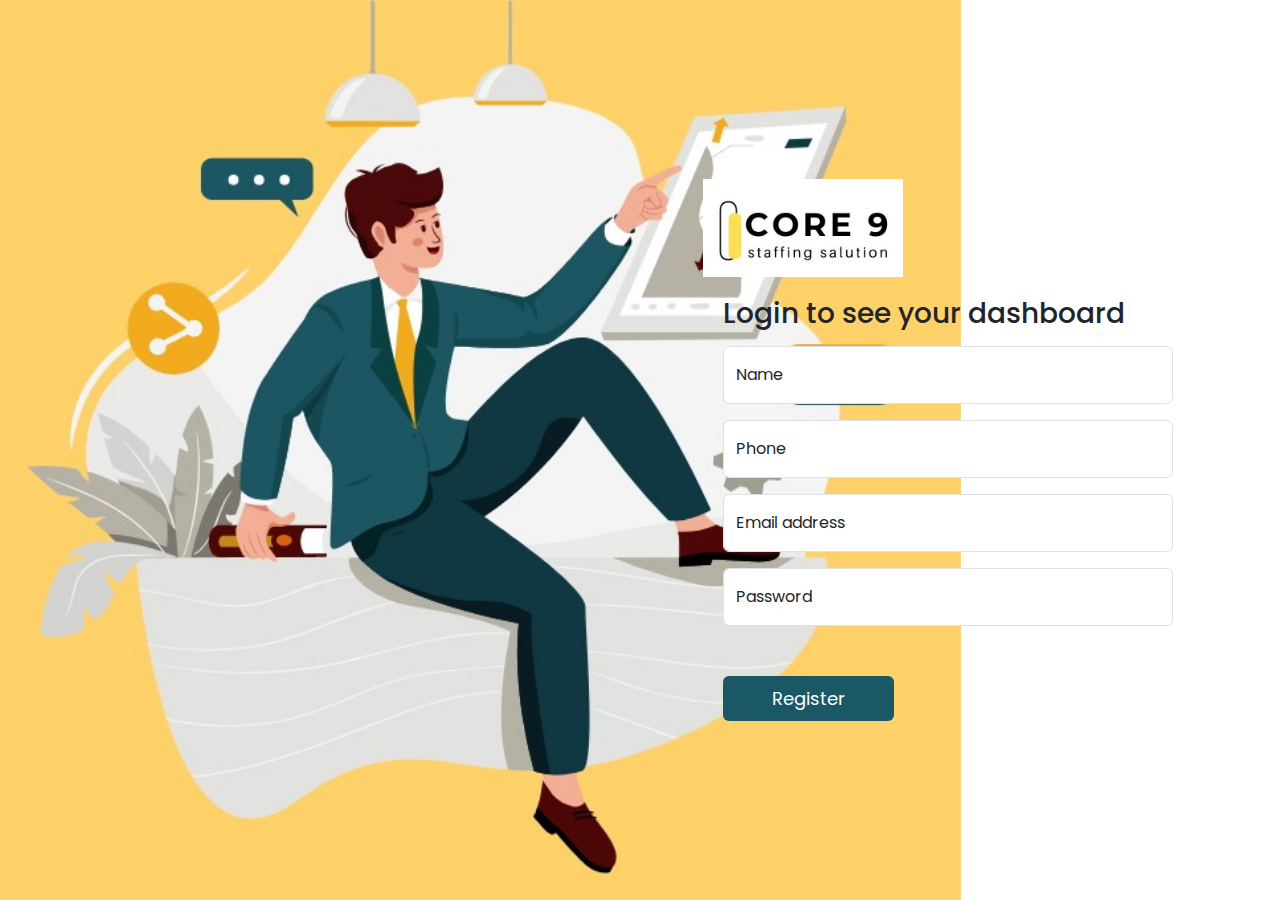
<file: core-9/register.html>
<!DOCTYPE html>
<html lang="en">

<head>
    <meta charset="UTF-8">
    <meta name="viewport" content="width=device-width, initial-scale=1.0">
    <title>Document</title>


    <!-- bootstrap link  -->
    <link href="https://cdn.jsdelivr.net/npm/bootstrap@5.3.3/dist/css/bootstrap.min.css" rel="stylesheet"
        integrity="sha384-QWTKZyjpPEjISv5WaRU9OFeRpok6YctnYmDr5pNlyT2bRjXh0JMhjY6hW+ALEwIH" crossorigin="anonymous">
    <div class=""></div>


    <!-- Font awsome cdn -->
    <link rel="stylesheet" href="https://cdnjs.cloudflare.com/ajax/libs/font-awesome/6.5.2/css/all.min.css"
        integrity="sha512-SnH5WK+bZxgPHs44uWIX+LLJAJ9/2PkPKZ5QiAj6Ta86w+fsb2TkcmfRyVX3pBnMFcV7oQPJkl9QevSCWr3W6A=="
        crossorigin="anonymous" referrerpolicy="no-referrer" />

    <!-- Main styel -->
    <link rel="stylesheet" href="assets/css/style.css">

    <style>
        
        .registration {
            height: 100vh;
        }

        .registration a{
            color: white;
            text-decoration: none;
        }
        .registration .left img{
            transform: scaleX(-1);
        }

        .registration .registration-form{
           width: 100%;
           max-width: 450px;
            margin: auto;
        }

        .registration .registration-form button{
            margin-top: 50px;
            background: #1A5865;
            font-size: 18px;
        }
        .registration .right{
            position: relative; 
        }
        .registration .right img{ 
            width: 200px;  
            display: inline-block; 
            margin-left: -20px;
            margin-bottom: 20px;
        }

        .registration .registration-form .header h2{
            font-size: 18px;
        }

        
    </style>
</head>

<body>

    <div class="main-container">
        <div class="registration">
            <div class="registration-content h-100">
                <div class="container-fluid w-100 p-0 m-0 h-100">
                    <div class="row w-100 h-100">
                        <div class="col-6 h-100 left">
                            <img src="assets/Images/Registration/register.jpg" class="h-100" alt="">
                        </div>

                        <div class="col-6 my-auto h-100  right" style="display: flex;
                        align-items: center;">
                            

                            <div class="registration-form ">
                                
                                <div class="header mb-3">
                                    <img src="assets/Images/logo/logo.jpg" alt=""> 
                                    <h3>Login to see your dashboard</h3>
                                </div>
                                <form action="">
                                        <div class="form-floating   mb-3 ">
                                            <input type="text" class="form-control" id="floatingInput1"
                                                placeholder="name@example.com">
                                            <label for="floatingInput1">Name</label>
                                        </div>


                                        <div class="form-floating mb-3 ">
                                            <input type="number" class="form-control" id="floatingInput2"
                                                placeholder="name@example.com">
                                            <label for="floatingInput2">Phone</label>
                                        </div>

                                        <div class="form-floating mb-3 ">
                                            <input type="email" class="form-control" id="floatingInput3"
                                                placeholder="name@example.com">
                                            <label for="floatingInput3">Email address</label>
                                        </div>

                                        <div class="form-floating">
                                            <input type="password" class="form-control" id="floatingPassword" placeholder="Password">
                                            <label for="floatingPassword">Password</label>
                                          </div>

                                          <button class="btn px-5  text-center py-2 text-light"><a href="index.html">Register</a></button>
                                </form>
                            </div>
                        </div>
                    </div>
                </div>
            </div>
        </div>
    </div>

</body>

</html>
</file>
<file: core-9/assets/css/style.css>
@import url('https://fonts.googleapis.com/css2?family=Poppins:ital,wght@0,100;0,200;0,300;0,400;0,500;0,600;0,700;0,800;0,900;1,100;1,200;1,300;1,400;1,500;1,600;1,700;1,800;1,900&display=swap');


* {
    text-decoration: none;
    list-style: none;
    box-sizing: border-box;
    padding: 0%;
    margin: 0%;
    font-family: "Poppins", sans-serif;
}


html {
    scroll-behavior: smooth;
}

:root {
    --color-yellow-btn: #FFEF61;
    --color-orange: #ff792d;
    --color-gray: #888888;


}

.web-container a {
    color: black;
    text-decoration: none;
}

button.btn-style {
    background: var(--color-yellow-btn);
    padding: 10px 20px;
    border-radius: 5px;
    color: black;
}

/* NAV bar */
.web-container .scroll1 {}

.web-container .scroll1 img {
    width: 160px;
    animation: anm-1 1.5s linear;
}

@keyframes anm-1 {
    40% {
        transform: perspective(200px) rotateX(40deg);
    }
}

.web-container .navbar {
    align-items: baseline;
}

.web-container .scroll1 #navbarText {
    gap: 50px;
    align-items: baseline;
    margin-top: 25px;
}

.web-container .scroll1 a.active {
    color: var(--color-orange) !important;
    font-weight: 600;
}

.web-container .scroll1 #navbarText a {
    font-size: 19px;
    margin-inline: 10px;
    font-weight: 500;
    color: rgb(0, 0, 0);
    word-spacing: nowrap;

    white-space: nowrap;

}

.web-container .after-scroll-nav #navbarText a {
    color: gray;
    font-size: 16px;
}

.web-container .on-click-bg-color {
    background: rgba(255, 255, 255, 0.313);
    backdrop-filter: blur(2px);
    color: black;
}

.web-container .on-click-bg-color a {
    color: black !important;
}

.web-container .scroll1 #logo-2 {
    display: none;
}

.web-container .after-scroll-nav {
    background: rgb(255, 252, 252);
    color: black;
    position: fixed;
    top: 0px;
    left: 0px;
    box-shadow: 0px 10px 5px rgba(100, 93, 12, 0.055);
    animation: nav-anim 0.3s linear;
}

@keyframes nav-anim {
    0% {
        top: -50px;
        scale: 0.8;
    }

    100% {
        top: 0;
    }
}

.web-container .after-scroll-nav #navbarText a {
    font-weight: 500;
}

.web-container .after-scroll-nav .active-nav-btn {
    color: rgb(2, 2, 2) !important;
    font-weight: 600;
}

.web-container .after-scroll-nav #logo {
    display: none;
}

.web-container .after-scroll-nav #logo-2 {
    display: inline-block;
}

.web-container nav .nav-btns button span {
    display: inline-block;
    transition: all 0.3s linear;
}

.web-container nav .nav-btns button:hover span {
    translate: 0px -40px;
}

/* ========================BANNER */
.web-container .banner {
    padding-top: 180px;
    padding-left: 100px;
    min-height: 100vh;
    width: 100%;
    background: #c3c8f4;
    /* overflow: hidden; */
}

.web-container .banner .banner-left {
    margin-bottom: 70px;
}

.web-container .banner .banner-left p {
    padding-left: 10px;
    font-size: 18px;
}

.web-container .banner .banner-left p span {
    color: red;
    ;
}


.web-container .banner .banner-left p i {

    animation: banner-index-anim 3s linear infinite;
}

@keyframes banner-index-anim {
    50% {
        translate: -8px;
    }
}

.web-container .banner .banner-left h1 {
    font-size: 45px;
    font-weight: 600;
    margin-bottom: 20px;
}

.web-container .banner .banner-left h1 span {
    animation: plus-anim 7s linear infinite;
    display: inline-block;
}

@keyframes plus-anim {
    20% {
        color: red;
        text-shadow: 0px 0px 10px rgba(125, 89, 17, 0.164);
    }

    80% {
        color: red;
        text-shadow: 0px 0px 10px rgba(125, 89, 17, 0.205);
    }
}

.web-container .banner .banner-right img {
    width: 100%;
}


/* ******************* infografic */
.web-container .infografic {
    padding-block: 100px;
}

.web-container .infografic .header {
    text-align: center;
    max-width: 800px;
    margin: auto;
}

.web-container .infografic .header h2 {
    color: rebeccapurple;
    font-size: 45px;
}

.web-container .infografic .header p {
    color: rgb(0, 0, 0);
    font-size: 20px;
    margin-top: 20px;
}

.web-container .infografic .cards {
    width: 100%;
    max-width: 1300px;
    margin: auto;
    margin-top: 80px;
    display: grid;
    grid-template-columns: repeat(2, 1fr);
}

.web-container .infografic .cards .cardd {
    width: 100%;
    max-width: 500px;
    background: lightblue;
    padding: 25px;
    border-radius: 20px;
    margin-bottom: 150px;
    position: relative;
    display: block;
    min-height: 200px;
    text-align: justify;
}

.web-container .infografic .cards .cardd:nth-child(1) img.arrow {
    position: absolute;
    bottom: 50px;
    right: -30%;
    width: 100px;
}



.web-container .infografic .cards .cardd:nth-child(2) img.arrow {
    position: absolute;
    bottom: -120px;
    left: 50%;
    translate: -50%;
    width: 100px;
    rotate: 90deg;
}


.web-container .infografic .cards .cardd:nth-child(3) img.arrow {
    position: absolute;
    bottom: -120px;
    left: 50%;
    translate: -50%;
    width: 100px;
    rotate: 90deg;
}


.web-container .infografic .cards .cardd:nth-child(4) img.arrow {
    position: absolute;
    bottom: 50px;
    left: -20%;
    width: 100px;
    rotate: 180deg;
}




.web-container .infografic .cards .cardd:nth-child(1) {
    background: #F6AD09;

}

.web-container .infografic .cards .cardd:nth-child(2) {
    background: #A0B204;
}


.web-container .infografic .cards .cardd:nth-child(3) {
    background: #F7BFBE;
}

.web-container .infografic .cards .cardd:nth-child(4) {
    background: #EB8310;
}


.web-container .infografic .cards .cardd:nth-child(5) {
    background: #89C7BC;
}




.web-container .infografic .cards .cardd p {
    font-size: 15px;
}

.web-container .infografic .cards .cardd h4 {
    font-size: 25px;
    line-height: 38px;
    font-weight: 600;
    color: #000000c6;
    text-transform: uppercase;
}

.web-container .infografic .cards .cardd {
    padding-right: 100px;
}


.web-container .infografic .cards .cardd img.card-imgg {
    position: absolute;
    top: 50%;
    right: 0;
    translate: 50% -50%;
    width: 120px;
}






/* ********************How it works */
.web-container .how-works {
    padding-block: 100px;
}

.web-container .how-works .header {
    text-align: center;
    margin-bottom: 80px;
}

.web-container .how-works .cards {
    width: 100%;
    max-width: 1300px;
    margin: auto;
    display: grid;
    grid-template-columns: repeat(3, 1fr);
    gap: 40px;

    animation: how-anim 1s linear forwards;
    animation-timeline: view();
    animation-range: entry 100px;
}

@keyframes how-anim {
    from {
        opacity: 0;
    }

    to {
        opacity: 1;
    }
}

.web-container .how-works .cards .cardd {
    position: relative;
    padding: 25px;
    display: flex;
    align-items: center;
    background: #F8F8F8;
    border-radius: 10px;
    overflow: hidden;
}

.web-container .how-works .cards .cardd::after {
    content: '';
    width: 0;
    height: 0;
    position: absolute;
    left: 0;
    top: 0;
    background: #241442;
    transition: all 0.4s linear;
}

.web-container .how-works .cards .cardd:hover {
    color: white;
    z-index: 1;
}


.web-container .how-works .cards .cardd:hover::after {
    width: 110%;
    height: 105%;
    border-radius: 0px;

}

.web-container .how-works .cards .cardd .card-content {
    display: flex;
    align-items: center;
    gap: 20px;
    position: relative;
    z-index: 2;
}

.web-container .how-works .cards .cardd .card-content>div {
    height: 70px;
    aspect-ratio: 1;
    border-radius: 50%;
    background: linear-gradient(130deg, #7A66FF 0%, #EBDFFF 115%);
    box-shadow: 0 4px 10px #d0d0d03c;
    display: grid;
    place-items: center;
    font-size: 20px;
    font-weight: 600;
    color: white;
}


.web-container .how-works .cards .cardd:nth-child(2) .card-content>div {
    border: 1px solid #FF9D95;
    background-image: linear-gradient(130deg, #F57064 0%, #FFD0CC 115%);
    width: 120px;
    height: 70px;

}


.web-container .how-works .cards .cardd:nth-child(3) .card-content>div {
    border: 1px solid #6CE1DC;
    background-image: linear-gradient(130deg, #45C8C2 0%, #B6F7F4 115%);
    width: 130px;
    height: 70px;
}


.web-container .how-works .cards .cardd:nth-child(4) .card-content>div {
    border: 1px solid #98DF76;
    background-image: linear-gradient(130deg, #6ADE33 0%, #C8EFB6 115%);
    width: 90px;
    height: 70px;
}

.web-container .how-works .cards .cardd:nth-child(5) .card-content>div {
    border: 1px solid #89DAFD;
    background-image: linear-gradient(130deg, #3FC6FF 0%, #D7F3FF 115%);
    width: 150px;
    height: 70px;
}

.web-container .how-works .cards .cardd:nth-child(6) .card-content>div {
    border: 1px solid #FEC269;
    background-image: linear-gradient(130deg, #FFA41F 0%, #FFE3BB 115%);
    width: 150px;
    height: 70px;
}

.web-container .how-works .cards .cardd .card-content p {
    margin-bottom: 0;
    font-size: 17px;
}



.web-container .how-works .cards .cardd:hover .card-content>div {
    color: transparent;
}

.web-container .how-works .cards .cardd .card-content>div {
    position: relative;
    overflow: hidden;
    transition: all 0.5s linear;

}

.web-container .how-works .cards .cardd .card-content>div::after {
    content: "";
    color: white;
    position: absolute;
    left: 50%;
    top: 110%;
    translate: -50%;
    transition: all 0.5s linear;
    z-index: 5;
    overflow: hidden;
}

.web-container .how-works .cards .cardd:hover .card-content>div::after {
    top: 30%;
}


.web-container .how-works .cards .cardd:nth-child(1) .card-content>div::after {
    content: "1";
}

.web-container .how-works .cards .cardd:nth-child(2) .card-content>div::after {
    content: "2";
}

.web-container .how-works .cards .cardd:nth-child(3) .card-content>div::after {
    content: "3";
}


.web-container .how-works .cards .cardd:nth-child(4) .card-content>div::after {
    content: "4";
}

.web-container .how-works .cards .cardd:nth-child(5) .card-content>div::after {
    content: "5";
}

.web-container .how-works .cards .cardd:nth-child(6) .card-content>div::after {
    content: "6";
}



.web-container .how-works .cards .cardd img.zik-zak {
    position: absolute;
    right: 0px;
    bottom: 0px;
    height: 40%;
    z-index: 2;
}

.web-container .how-works .cards .cardd img.dot-square {
    position: absolute;
    left: 4%;
    bottom: 20%;
    height: 30%;
    z-index: 2;
}




/* ***********************************Faq */
.web-container .faq {
    padding-block: 100px;
    background: #F5F9FA;
}

.web-container .faq .faq-content {
    max-width: 1000px;
    padding-inline: 20px;
    margin: auto;
    margin-top: 50px;
}

.web-container .faq .faq-content .accordion li {
    list-style: disc;
}


.web-container .faq .faq-content .accordion .accordion-item {
    margin-bottom: 30px;
    overflow: hidden;
    border-radius: 30px;
    box-shadow: 2px 2px 0px green;
    border: 1PX solid gray;
}

.web-container .faq .faq-content .accordion .accordion-body {
    padding: 30px;
}

.web-container .faq .faq-content .accordion .accordion-button:not(.collapsed) {
    color: white;
    background-color: var(--color-orange);
    box-shadow: inset 0 calc(-1 * var(--bs-accordion-border-width)) 0 var(--bs-accordion-border-color);
}

.web-container .faq .faq-content .accordion .accordion-button {
    position: relative;
    display: flex;
    align-items: center;
    width: 100%;
    padding: var(--bs-accordion-btn-padding-y) var(--bs-accordion-btn-padding-x);
    font-size: 1.3rem;
    color: #ffffff;
    border-radius: 30px;
    background-color: #ff7c00;
    padding: 30px 30px;
    border: 0;
    border-radius: 0;
    overflow-anchor: none;
    transition: var(--bs-accordion-transition);
}

.web-container .faq .faq-content .accordion .accordion-item .accordion-header {
    background: var(--color-yellow-btn);
}


/* EXPERT */
.web-container .expert {
    padding-block: 100px;
    background: var(--color-yellow-btn);
}

.web-container .expert .heading {
    text-align: center;
}

.web-container .expert .expert-content {
    max-width: 1400px;
    margin: auto;
    margin-top: 30px;
}



.web-container .expert .expert-content .expert-img {
    border-radius: 20px;
    overflow: hidden;
    margin-inline: 20px;
    padding-top: 50px;
}


.web-container .expert .expert-content .expert-img img {
    width: 100%;
}

.web-container .expert .expert-content .expert-details>div {
    margin-top: 40px;
    animation: expert-anim 5s linear infinite;
    border-radius: 20px;
    background: #ffffff;
    overflow: hidden;
}




@keyframes expert-anim {
    50% {
        box-shadow: 0px 0px 0px 2px rgb(109, 109, 109);
        scale: 1.03;
    }
}


.web-container .expert .expert-content div p {
    color: rgb(0, 0, 0);
    font-size: 19px;
    padding: 20px 20px;
    margin-bottom: 0px;
    text-align: center;

}

/******************** About */
.web-container .about-traniee {
    padding-top: 0px;
    /* padding-bottom: 100px; */
    position: relative;
    background: #ECEDEF;

}

.web-container .about-traniee .cros-rect {
    position: absolute;
    top: 5%;
    right: 3%;
    width: 10%;
    display: none;
}


.web-container .about-traniee .rect-shape {
    position: absolute;
    top: 0;
    right: 0;
    width: 200px;
    display: none;

}

.web-container .about-traniee h2 {
    font-size: 18px;
}

.web-container .about-traniee h3 {
    font-size: 50px;
}


.web-container .about-traniee .about-traniee-container {
    max-width: 1300px;
    margin: auto;
}

.web-container .about-traniee .about-traniee-container .leftt {

    overflow: hidden;
}

.web-container .about-traniee .about-traniee-container .leftt img {
    width: 100%;
    border-radius: 150px;
}

.web-container .about-traniee .about-traniee-container ul {
    display: grid;
    grid-template-columns: repeat(2, 1fr);
    padding-left: 0px;
    gap: 20px;
    margin-top: 50px;
}


.web-container .about-traniee .about-traniee-container ul img {
    width: 15px;
    margin-right: 10px;
    position: absolute;
    left: 0;
    top: 5px;
}

.web-container .about-traniee .about-traniee-container ul li {
    padding-left: 30px;
    font-size: 18px;
    position: relative;
}


/* clients */
.web-container .clients {
    color: white;
    background: #60c6c6;
    padding: 60px 40px;
    overflow: scroll;
    display: none;

}

.web-container .clients::-webkit-scrollbar {
    display: none;
}


.web-container .clients .clint-img-container {
    margin-top: 40px;
    display: flex;
    flex-wrap: nowrap;
    gap: 100px;
    animation: clint-move 20s linear infinite;

}


.moving::-webkit-scrollbar {
    display: none;
}

.web-container .clint-img-container::-webkit-scrollbar {
    display: none;
}

@keyframes clint-move {
    99% {
        translate: -50%;
    }
}

.web-container .clients .clint-img-container img {
    width: 150px;
    height: 70px;
}



/* CONTACT DETAILS */
.web-container .contact-details {
    height: 400px;
    display: flex;
    align-items: center;
    background-image: url('../Images/contact-detail/img.webp');
    background-size: 100% 100%;
    background-repeat: no-repeat;
}

.web-container .contact-details .contact-body {
    width: fit-content;
    margin: auto;
    background: rgb(255, 255, 255);
    padding: 40px;
    border-radius: 30px;
}

.web-container .contact-details .contact-body h2 {
    font-size: 55px;
}

.web-container .contact-details .contact-body .input-field {
    background: white;
    width: fit-content;
    padding: 5px;
    border-radius: 10px;
    position: relative;
    overflow: hidden;
    margin-top: 20px;
    box-shadow: 0px 0px 10px rgba(128, 128, 128, 0.11);
}

.web-container .contact-details .contact-body .input-field input {
    padding: 10px;
    width: 100%;
    min-width: 500px;
    max-width: 600px;
    border: none;
    outline: none;
    padding-right: 130px;
    font-size: 18px;
    background: white;
}

.web-container .contact-details .contact-body .input-field button {
    position: absolute;
    right: 0;
    top: 0;
    height: 100%;
    width: 120px;
    border: none;
    background: var(--color-yellow-btn);
    font-size: 22px;
    /* font-weight: 500; */

}


/* ***********************Tasks */
.web-container .tasks {
    padding-block: 100px;
}


.web-container .tasks .task-content {
    max-width: 1100px;
    margin: auto;
    margin-top: 80px;
}

.web-container .tasks .task-content img {
    width: 100%;
}



.web-container .tasks .task-content h3 {
    font-size: 70px;
}

.web-container .tasks .task-content p {
    margin-top: 30px;
}

.web-container .tasks .task-content .height-block {
    height: 80px;
}

/**************\**************Hight quality  */
.web-container .quality-candidate {
    padding-top: 150px;
    background: var(--color-orange);
    color: white;
}

.web-container .quality-candidate .content {
    max-width: 1200px;
    margin: auto;
}

.web-container .quality-candidate .content span i {
    color: var(--color-yellow-btn);
}

.web-container .quality-candidate .content img {
    width: 100%;
    /* max-width: 400px; */
}

.web-container .quality-candidate .content .candiate_name {
    margin-top: 30px;
}

.web-container .quality-candidate .content .candiate_name p {
    margin-bottom: 2px;
}

.web-container .quality-candidate .content h2 {
    font-size: 55px;
}

/* *********************Pricing */
.web-container .pricing {
    padding-block: 100px;
}

.web-container .pricing .cards {
    width: 100%;
    max-width: 1100px;
    margin: auto;
    display: grid;
    grid-template-columns: repeat(2, 1fr);
    gap: 50px;
    margin-top: 80px;
}

.web-container .pricing .cards .cardd {
    box-shadow: -10px 10px 0px lightblue;
    border: 1px solid gray;
    border-radius: 20px;
    padding: 40px;
}

.web-container .pricing .cards .cardd .card-heading h4 {
    font-size: 30px;
}

.web-container .pricing .cards .cardd .card-heading {
    margin-bottom: 40px;
}

.web-container .pricing .cards .cardd .card-content>div {
    display: flex;
    justify-content: space-between;
    border-bottom: 2px solid gray;
    margin-bottom: 20px;
    padding-inline: 20px;
}


/* **************************plans */
.web-container .plans {
    padding-block: 100px;
    background: #60C6C6;
}

.web-container .plans .cards {
    width: 100%;
    max-width: 1400px;
    margin: auto;
    margin-top: 80px;
}

.web-container .plans .cards .cardd {
    padding: 50px 30px;
}

.web-container .plans .cards .cardd h3 {
    font-size: 30px;
    width: fit-content;
    margin: auto;
    position: relative;
}

.web-container .plans .cards .cardd h3 span.sm-text {
    font-size: 20px;
    color: rgb(128, 68, 0);
}

.web-container .plans .cards .cardd h3 span.blur-ef {
 
        font-size: 40px;
        color: transparent;
        text-shadow: 0 0 15px #000;
 
    
}

.web-container .plans .cards .cardd ul li {
    list-style: disc;
    text-align: start;
}

.web-container .plans .cards .cardd p.rolee {
    font-size: 25px;
    font-weight: 500;
    margin-top: 20px;
    color: #000;
}


.web-container .plans .cards .cardd p {
    color: #000000b0;
}

.web-container .plans .cards .cardd img {
    width: 170px;
    margin: auto;
    margin-top: 20px;
    margin-bottom: 30px;
}

.web-container .plans .cards .cardd button {
    background: rgb(44, 44, 180);
    padding: 10px 20px;
    color: white;
    border-radius: 5px;
    margin-top: 30px;
}

.swiper {
    width: 100%;
    height: 100%;
}

.swiper-slide {
    text-align: center;
    font-size: 18px;
    background: lightblue;
    display: flex;
    justify-content: center;
    align-items: center;
    border-radius: 20px;
    overflow: hidden;
    height: 100%;
    min-height: 730px;
}

.web-container .plans .cards .swiper .swiper-slide:nth-child(1) {
    background: #FFED6D !important;
}

.web-container .plans .cards .swiper .swiper-slide:nth-child(2) {
    background: #ffffff !important;
}

.web-container .plans .cards .swiper .swiper-slide:nth-child(4) {
    background: #FFED6D !important;
}


.web-container .plans .cards .swiper .swiper-slide:nth-child(5) {
    background: #fffffe !important;
}


.swiper-slide img {
    display: block;
    width: 100%;
    height: 100%;
    object-fit: cover;
}

.web-container .plan-modal .registration-form button {
    background: rgb(44, 44, 180);
    color: white !important;
    margin-top: 20px;
}

.web-container .plan-modal .registration-form button a {
    color: white;
}

/* **********************Competitive-Table */
.web-container .Competitive-Table {
    padding-block: 100px;
}

.web-container .Competitive-Table .header h2 {
    text-align: center;
}

.web-container .Competitive-Table .table-content {
    width: 100%;
    max-width: 1500px;
    margin: auto;
    display: flex;
    flex: 1 1 0px;
    align-items: flex-end;
    margin-top: 80px;
}


.web-container .Competitive-Table .table-content>div {
    flex: 1 1 0px;
}

.web-container .Competitive-Table .table-content>div>p {
    display: flex;
    align-items: center;
    justify-content: center;
    padding: 5px 10px;
    height: 100%;
    min-height: 100px;
    border: 1px solid gray;
    margin: 0;
    text-align: center;
}

.web-container .Competitive-Table .table-content>div {
    border-radius: 20px 0px 0px 20px;
    overflow: hidden;

}

.web-container .Competitive-Table .table-content .light-blue {
    background: #C6EAEA;
}

.web-container .Competitive-Table .table-content .light-b {
    background: #E7F7F7;
}

.web-container .Competitive-Table .table-content .table-2 p:nth-child(1) {
    background: var(--color-yellow-btn);

}

.web-container .Competitive-Table .table-content .table-3 p:nth-child(1) {
    height: 200px;
}


.web-container .Competitive-Table .table-content .table-3 p {
    border: none;
}


.web-container .Competitive-Table .table-content .table-3 {
    border: 2px solid #60C6C6 !important;
}


.web-container .Competitive-Table .table-content .table-4 p:nth-child(1) {
    background: #FF3366;
}

.web-container .Competitive-Table .table-content .table-5 p:nth-child(1) {
    background: #562EB2;
    color: white;
}

.web-container .Competitive-Table .table-content .table-2 {
    border-radius: 20px 0px 0px 0px;
    overflow: hidden;
    border: 1px solid gray;

}

.web-container .Competitive-Table .table-content .table-3 {
    border-radius: 20px 20px 0px 0px;
    overflow: hidden;
    border: 1px solid gray;

}

.web-container .Competitive-Table .table-content .table-4 {
    border-radius: 0px 0px 0px 0px;
}



.web-container .Competitive-Table .table-content .table-5 {
    border-radius: 0px 20px 0px 0px;
    overflow: hidden;
    border: 1px solid gray;

}


/* **************************Stack  */
.web-container .stack {
    padding-block: 100px;
}

.web-container .stack .header h2 {
    text-align: center;
}

.web-container .stack .content {
    width: 100%;
    max-width: 1200px;
    margin: auto;
}

.web-container .stack .content img {
    width: 100%;
}

/* ************************** Contact us  */
.web-container .contact-us {
    color: white;
    height: 350px;
    background: #00194C;
    display: grid;
    place-items: center;
    position: relative;
}

.web-container .contact-us .cross-shape {
    position: absolute;
    left: 5%;
    top: 50%;
    translate: 0px -50%;
    height: 100px;
}

.web-container .contact-us .rects-shape {
    position: absolute;
    right: 0%;
    top: 50%;
    translate: 0px -50%;
    height: 100%;
}


.web-container .contact-us .contact-us-content {
    width: 100%;
    max-width: 1200px;
    display: flex;
    gap: 40px;
    z-index: 2;
}

.web-container .contact-us .contact-us-content h2 {
    font-size: 45px;
}

.web-container .contact-us .contact-us-content p {
    font-size: 20px;
    margin-top: 20px;
    color: rgba(255, 255, 255, 0.676);
}


.web-container .contact-us .contact-us-content>div {
    flex: 1 1 0px;
}

.web-container .contact-us .contact-us-content input {
    font-size: 18px;
}

.web-container .contact-us .contact-us-content button {
    width: 100%;
    background: var(--color-orange);
    text-align: start;
}

/* **************************Footer / */
.web-container footer {
    background-size: 100% 100%;
    background: white;
}

.web-container footer button {
    padding: 10px 20px;
    border-radius: 20px;
    font-size: 15px;
}

.web-container .footer {
    min-height: 21rem;
    background-size: 100% 100%;
    padding: 3rem 0 0rem 0;
    padding-inline: 150px;
    background-size: 100% 100%;
    color: rgb(0, 0, 0);
    background-image: url('/assets/images/footer/bg-footer.png');
    position: relative;
    z-index: 2;/ border-radius: 150px 0px 0px 0px;
}

.web-container .footer .content {
    margin-top: 3rem;
}

.web-container .footer .footer-first {
    translate: 0px -30px;
}

.web-container .footer .footer-first .btm {
    margin-top: 20px;
}

.web-container .footer .footer-first span {
    font-size: 20px;
    display: inline-block;
    margin-inline: 5px;
}

.web-container .footer p {
    font-size: 15px;
}

.web-container .footer img.logo {
    width: 100%;
    max-width: 15rem;
    margin-bottom: 5px;
}

.web-container .footer h3 {
    font-size: 1.3rem;
    margin-bottom: 15px;
    font-weight: 600;
    color: var(--color-orange);
}

.web-container .footer ul li {
    margin-bottom: 5px;
}

.web-container .footer a {
    color: var(--color-medium-gray);
    text-decoration: none;
    font-size: 1rem;
    font-weight: normal;
}

.web-container .footer p {
    color: var(--color-medium-gray);
}

.web-container .footer a i {
    color: rgb(0, 0, 0);
    font-size: 1.8rem;
    margin-right: 0.5rem;
}

.web-container .footer .copyright {
    font-size: 1.3rem;
    color: white;
}

.web-container .footer .mail-body {
    border: 1px solid rgb(104, 104, 104);
    padding: 10px 15px;
    width: fit-content;
    border-radius: 5px;
}

.web-container .footer .mail-body button {
    border: none;
    background: transparent;
    padding: 0px;
    margin: 0px;
    font-size: 14px;
    font-weight: normal;
}

.web-container .footer .mail-body input {
    border: none;
    background: transparent;
    columns: white;
}

.web-container .footer .mail-body input:focus {
    outline: none;
    color: white;
}

.web-container footer .footer-btm {
    padding-block: 30px;
    color: white;
}

.web-container .footer .footer-btm span {
    color: white;
    text-decoration: underline;
}



/*  RESPONSIVE STARTS HERE*/
@media screen and (max-width:1400px) {
    .web-container .expert .cards {
        grid-template-columns: repeat(3, 1fr);
    }

    .web-container .footer {
        padding-inline: 0px;
    }


    /* Expert */
    .web-container .expert .expert-content div p {
        font-size: 17px;
    }

}

@media screen and (max-width:1200px) {


    .web-container .banner {

        min-height: auto;
    }


    /* Expert */
    .web-container .expert .expert-content div p {
        font-size: 15px;
        padding: 20px 10px;
    }

    .web-container .expert .expert-content {
        margin-inline: 20px;
    }



    /* task */
    .web-container .tasks .task-content {
        margin-inline: 20px;
    }

    .web-container .tasks .task-content h3 {
        font-size: 50px;
    }

    /* pricing */
    .web-container .pricing .cards {
        margin-block: 20px;
    }
}

@media screen and (max-width:992px) {
    .web-container .expert .cards {
        grid-template-columns: repeat(2, 1fr);
    }


    .web-container .banner {
        padding-right: 80px;
        height: auto;
        min-height: auto;
    }

    .web-container .questions .q-left {
        margin-top: 70px;
    }

    .web-container .questions .question-accordian {
        margin-top: 30px;
    }

    .web-container .contact-details .contact-body {

        padding-left: 80px;

    }

    .web-container .for-you .right {
        padding-inline: 20px;

    }


    .web-container .for-you .left img {
        max-width: 400px;
        margin: auto;
        margin-top: 50px;
    }

    /* pricing */
    .web-container .pricing .cards {
        grid-template-columns: auto;
    }

    .web-container .pricing .cards .cardd {
        max-width: 500px;
        margin: auto;
    }

}


@media screen and (max-width:767px) {
    .web-container .banner {
        padding-left: 30px;
        padding-right: 30px;
    }

    .web-container .contact-details .contact-body {

        padding-left: 40px;
    }

    .web-container .tasks .task-content img {
        width: 100%;
        max-width: 400px;
        display: block;
        margin: auto;
        margin-bottom: 50px;
    }
}

@media screen and (max-width:578px) {
    .web-container .expert .cards {
        grid-template-columns: auto;
    }

    .web-container .banner {
        padding-top: 150px;
    }

    .web-container .banner .banner-left h1 {
        font-size: 40px;

    }

    .web-container .contact-details .contact-body .input-field input {
        padding: 10px;
        width: 100%;
        min-width: auto;
        max-width: 600px;
        border: none;
        outline: none;
        padding-right: 130px;
        font-size: 20px;
    }

}

/* 
.try {
    height: 100vh;
    background: lightblue;
    display: grid;
    place-items: center;
}


.try div {
    height: 300px;
    width: 300px;
    background: white;
    border-radius: 50%;
    animation: ee 5s linear;
    display: grid;
    place-items: center;
}



@keyframes ee {

    0% {
        width: 20px;
        height: 20px;
    }
}


.try div .img-1 {
    animation: im1 0.5S linear forwards;
    animation-delay: 5s;
    opacity: 0;

}

@keyframes im1 {
    0% {
        translate: -150px;
    }

    100% {
        opacity: 1;
        translate: 0;
        display: block;
        opacity: 1;
    }
}

.try div .img-2 {
    animation: im2 0.7S linear forwards;
    animation-delay: 5s;
    opacity: 0;

}


@keyframes im2 {
    0% {
        translate: 150px;
    }

    100% {
        opacity: 1;
        translate: 0;
        display: block;
        opacity: 1;
    }
} */


/* Core compitancy */
.web-container .Core-Competency {
    min-height: 100vh;
    /* background: lightblue; */
    padding: 50px 100px;
}

.web-container .Core-Competency .header {
    margin-top: 60px;
    margin-bottom: 80px;
}

.web-container .Core-Competency .header h2 {
    font-size: 50px;
}

.web-container .Core-Competency .contents {
    display: flex;
    flex-wrap: wrap;
    gap: 50px;
    justify-content: space-evenly;
}

.web-container .Core-Competency {
    width: fit-content;
    height: fit-content;
}

.web-container .Core-Competency h4 {
    text-align: center;
    margin-top: 20px;
}

.web-container .Core-Competency .main-img {
    position: relative;
}

.web-container .Core-Competency img.main-img {
    width: 400px;
}

.web-container .Core-Competency .aws-icons img {
    position: absolute;

}

.web-container .Core-Competency .aws-icons img {
    width: 50px;
    display: block;


}

.web-container .Core-Competency .aws-icons img:nth-child(1) {
    position: absolute;
    bottom: 20px;
    left: 30px;

}

.web-container .Core-Competency .aws-icons img:nth-child(2) {
    position: absolute;
    bottom: 20px;
    left: 160px;
    width: 60px;
}

.web-container .Core-Competency .aws-icons img:nth-child(3) {
    position: absolute;
    bottom: 30px;
    right: 40px;
    width: 50px;

}

.web-container .Core-Competency .aws-icons img:nth-child(4) {
    position: absolute;
    top: 40px;
    left: 120px;
    width: 60px;

}

.web-container .Core-Competency .aws-icons img:nth-child(5) {
    position: absolute;
    top: 60px;
    right: 100px;
    width: 40px;

}

.web-container .Core-Competency .business .aws-icons img {
    width: 90px;
}

.web-container .Core-Competency .business .aws-icons img:nth-child(4) {
   left: 80px;
   top: 80px;
}

.web-container .Core-Competency .dev-ops .aws-icons img {
    width: 90px;
}

.web-container .Core-Competency .dev-ops .aws-icons img:nth-child(4) {
    left: 80px;
    top: 20px;
 }

 /* test */
 .web-container .Core-Competency .testing .aws-icons img {
    width: 90px;
}

.web-container .Core-Competency .testing .aws-icons img:nth-child(4) {
    left: 80px;
    top: 80px;
    width: 100px;
 }
</file>
